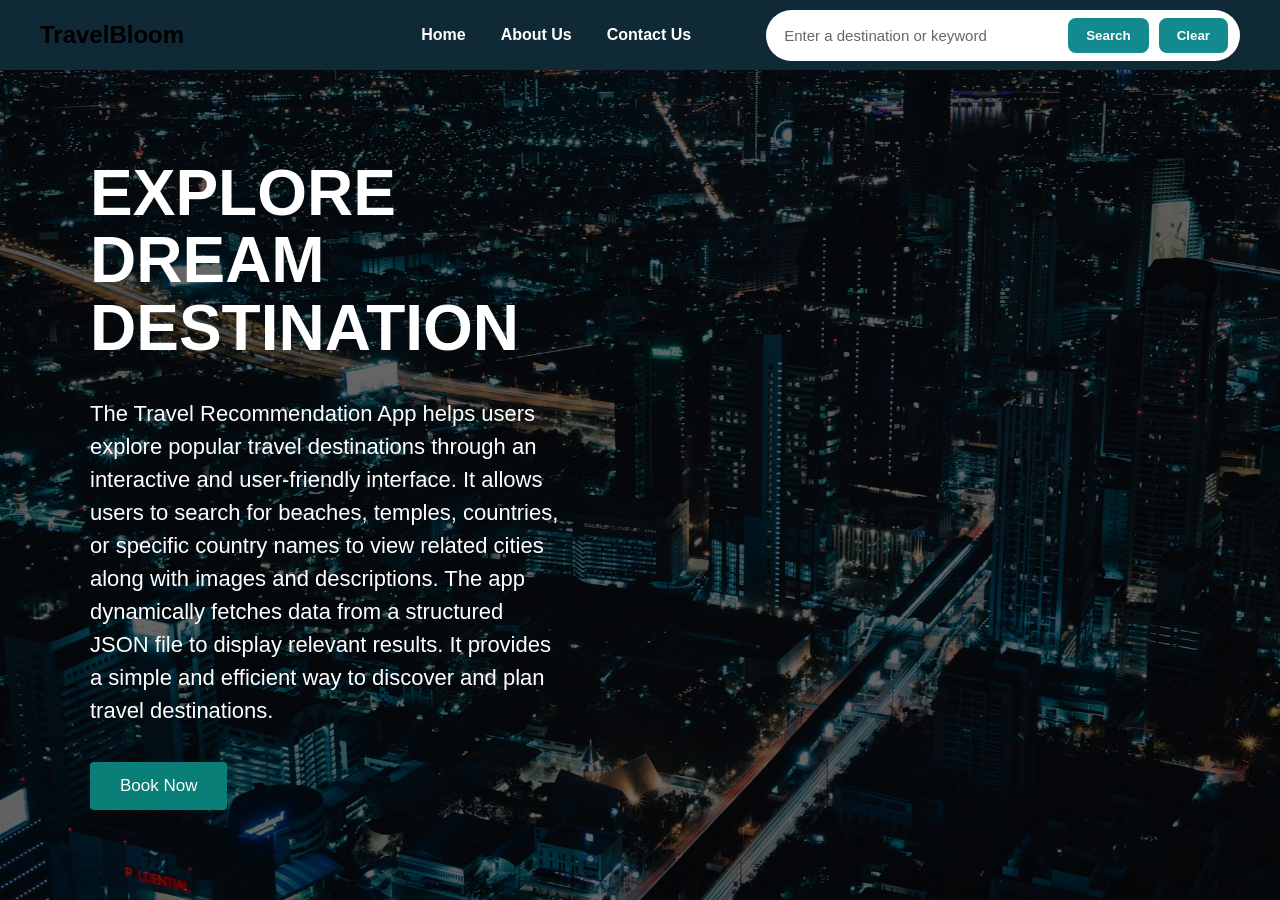
<file: index.html>
<!DOCTYPE html>
<html lang="en">
<head>
  <meta charset="UTF-8">
  <title>TravelBloom</title>
  <link rel="stylesheet" href="./travel_recommendation.css">
</head>
<body>
   <nav><h1>TravelBloom</h1>
<ul>
  <li><a href="./index.html" id="home">Home</a></li>
  <li><a href="./travel_aboutUs.html" id="about">About Us</a></li>
  <li><a href="./travel_contact.html" id="contact">Contact Us</a></li>
  <li class="search-box">
    <input
        type="text"
        id="searchBar"
        placeholder="Enter a destination or keyword">
    <button id="btnSearch">Search</button>
    <button id="btnResetSearch">Clear</button>
</li>

</ul>
</nav>
<main>
    <!-- Redes Sociais na Esquerda -->
    <aside class="social-sidebar">
        <a href="#"><i class="fa-brands fa-twitter"></i></a>
        <a href="#"><i class="fa-brands fa-facebook-f"></i></a>
        <a href="#"><i class="fa-brands fa-instagram"></i></a>
        <a href="#"><i class="fa-brands fa-youtube"></i></a>
      </aside>

    <section class="hero">
        <div class="hero-content">
            <h2>
                EXPLORE DREAM <br>
                DESTINATION
            </h2>
            <p>
                The Travel Recommendation App helps users explore popular travel
                destinations through an interactive and user-friendly interface.
                It allows users to search for beaches, temples, countries, or
                specific country names to view related cities along with images
                and descriptions. The app dynamically fetches data from a
                structured JSON file to display relevant results. It provides
                a simple and efficient way to discover and plan travel
                destinations.
            </p>
            <button>Book Now</button>
        </div>
        <div id="searchResults"></div>
    </section>
</main>
<script src="./travel_recommendation.js"></script>
</body>
</html>
</file>
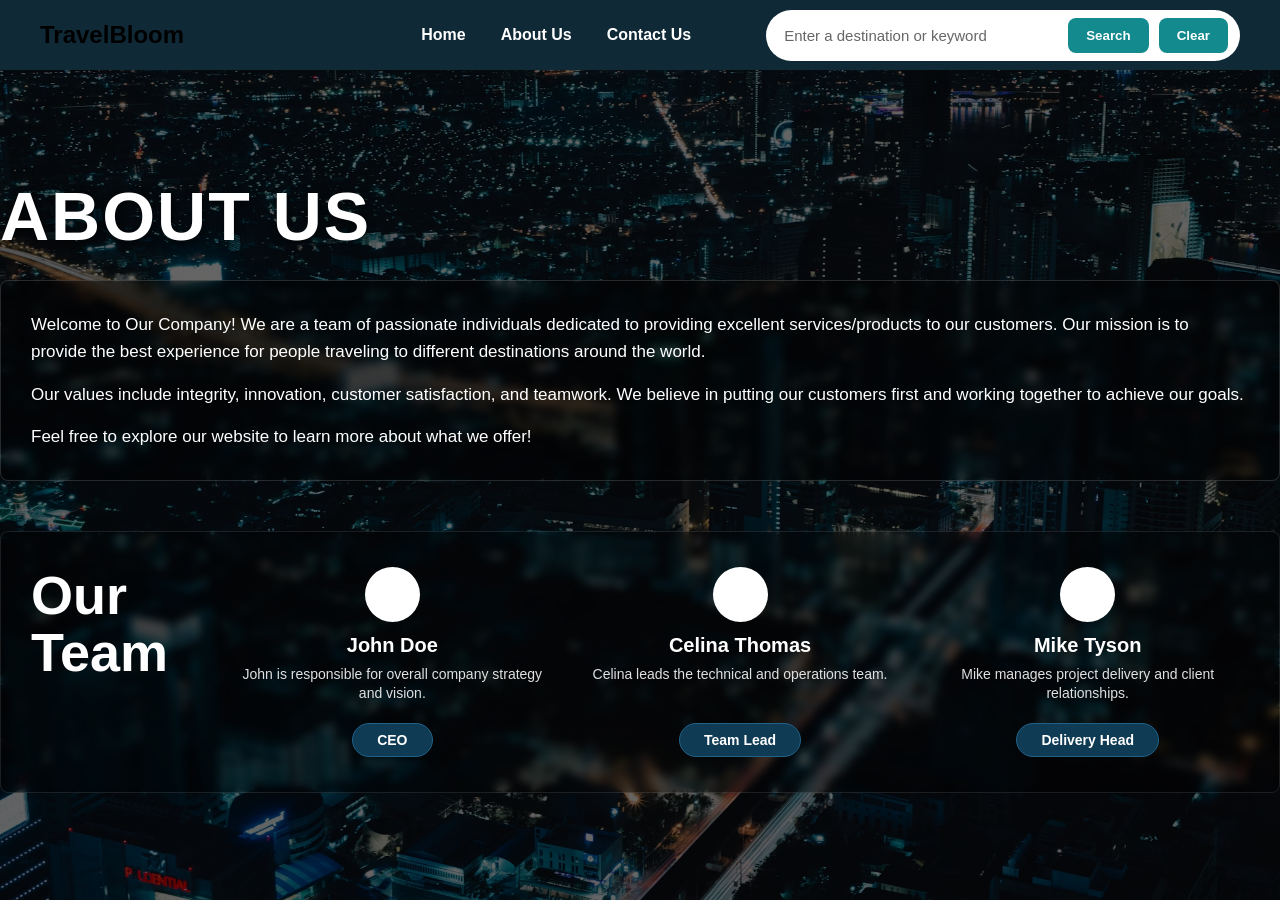
<file: travel_aboutUs.html>
<!DOCTYPE html>
<html lang="en">
<head>
  <meta charset="UTF-8">
  <title>TravelBloom</title>
  <link rel="stylesheet" href="./travel_recommendation.css">
</head>
<body>
   <nav><h1>TravelBloom</h1>
<ul>
  <li><a href="./index.html" id="home">Home</a></li>
  <li><a href="./travel_aboutUs.html" id="about">About Us</a></li>
  <li><a href="./travel_contact.html" id="contact">Contact Us</a></li>
  <li class="search-box">
    <input
        type="text"
        id="searchBar"
        placeholder="Enter a destination or keyword">
    <button id="btnSearch">Search</button>
    <button id="btnResetSearch">Clear</button>
</li>

</ul>
</nav>
<main>
    <!-- Redes Sociais na Esquerda -->
    <aside class="social-sidebar">
        <a href="#"><i class="fa-brands fa-twitter"></i></a>
        <a href="#"><i class="fa-brands fa-facebook-f"></i></a>
        <a href="#"><i class="fa-brands fa-instagram"></i></a>
        <a href="#"><i class="fa-brands fa-youtube"></i></a>
      </aside>

    <section class="hero">
        <div class="about-content">
      
            <h1 class="about-title">ABOUT US</h1>
      
            <!-- Bloco Transparente com Descrição -->
            <div class="about-description-box">
              <p>
                Welcome to Our Company! We are a team of passionate individuals dedicated to providing excellent services/products to our customers. Our mission is to provide the best experience for people traveling to different destinations around the world.
              </p>
              <p>
                Our values include integrity, innovation, customer satisfaction, and teamwork. We believe in putting our customers first and working together to achieve our goals.
              </p>
              <p>
                Feel free to explore our website to learn more about what we offer!
              </p>
            </div>
      
            <!-- Seção Our Team -->
            <section class="team-section">
              <h2 class="team-title">Our<br>Team</h2>
      
              <div class="team-cards">
                <!-- Card 1 -->
                <div class="team-card">
                  <div class="avatar"><i class="fa-solid fa-user"></i></div>
                  <h3>John Doe</h3>
                  <p>John is responsible for overall company strategy and vision.</p>
                  <span class="role-badge">CEO</span>
                </div>
      
                <!-- Card 2 -->
                <div class="team-card">
                  <div class="avatar"><i class="fa-solid fa-user"></i></div>
                  <h3>Celina Thomas</h3>
                  <p>Celina leads the technical and operations team.</p>
                  <span class="role-badge">Team Lead</span>
                </div>
      
                <!-- Card 3 -->
                <div class="team-card">
                  <div class="avatar"><i class="fa-solid fa-user"></i></div>
                  <h3>Mike Tyson</h3>
                  <p>Mike manages project delivery and client relationships.</p>
                  <span class="role-badge">Delivery Head</span>
                </div>
              </div>
            </section>
          </div>
    </section>
</main>
<script src="./travel_recommendation.js"></script>
</body>
</html>
</file>
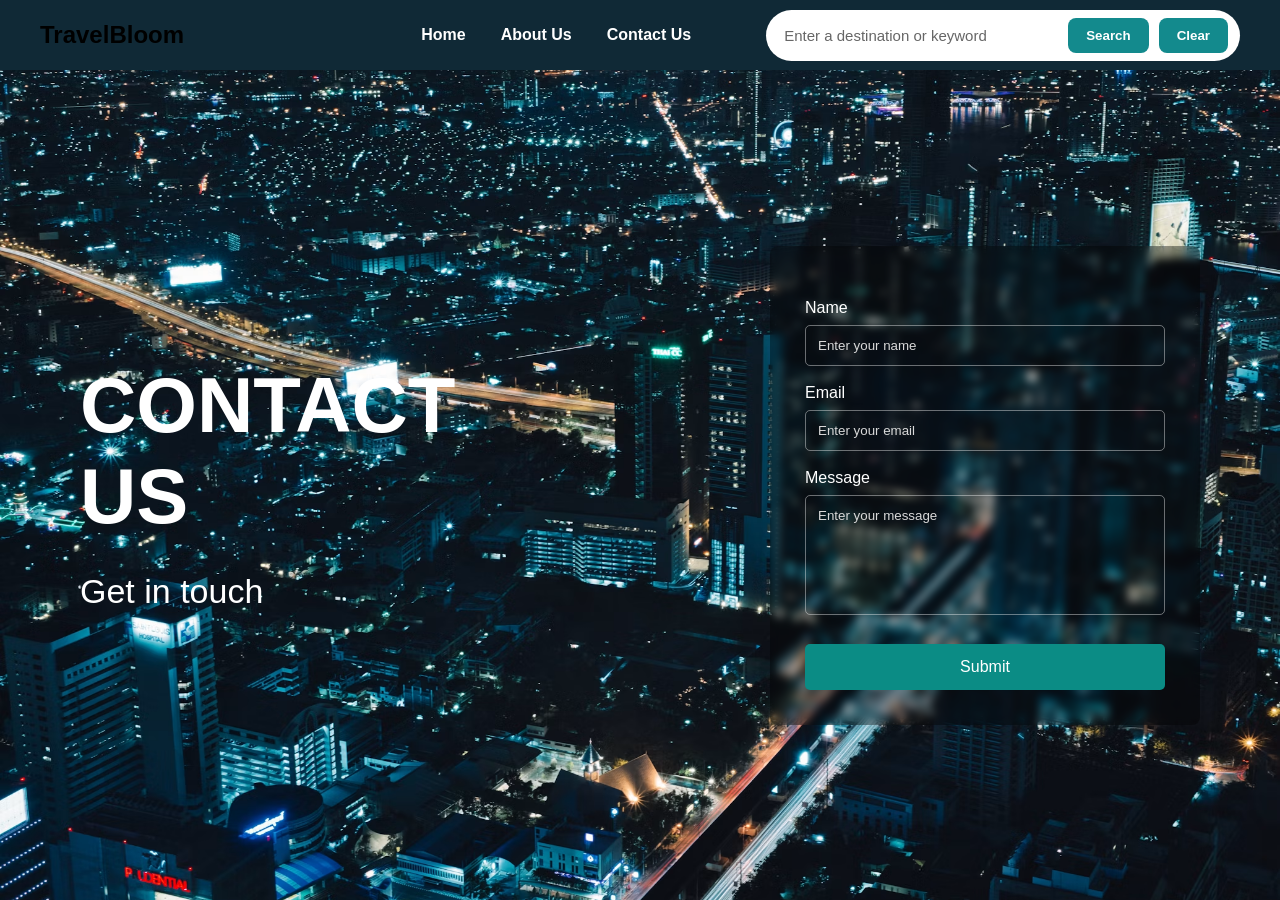
<file: travel_contact.html>
<!DOCTYPE html>
<html lang="en">
<head>
  <meta charset="UTF-8">
  <title>TravelBloom</title>
  <link rel="stylesheet" href="./travel_recommendation.css">
</head>
<body>
   <nav><h1>TravelBloom</h1>
<ul>
  <li><a href="./index.html" id="home">Home</a></li>
  <li><a href="./travel_aboutUs.html" id="about">About Us</a></li>
  <li><a href="./travel_contact.html" id="contact">Contact Us</a></li>
  <li class="search-box">
    <input
        type="text"
        id="searchBar"
        placeholder="Enter a destination or keyword">
    <button id="btnSearch">Search</button>
    <button id="btnResetSearch">Clear</button>
</li>

</ul>
</nav>
<main class="contact">
    <!-- Redes Sociais na Esquerda -->
 
    <aside class="social-sidebar">
        <a href="#"><i class="fa-brands fa-twitter"></i></a>
        <a href="#"><i class="fa-brands fa-facebook-f"></i></a>
        <a href="#"><i class="fa-brands fa-instagram"></i></a>
        <a href="#"><i class="fa-brands fa-youtube"></i></a>
      </aside>

        <!-- Texto da página -->
        <div class="contact-text">

            <h1>CONTACT US</h1>

            <p>Get in touch</p>

        </div>

        <div class="contact-form">

            <form>

                <label>Name</label>

                <input type="text" placeholder="Enter your name">

                <label>Email</label>

                <input type="email" placeholder="Enter your email">

                <label>Message</label>

                <textarea placeholder="Enter your message"></textarea>

                <button>Submit</button>

            </form>

        </div>

    </section>

</main>
<script src="./travel_recommendation.js"></script>
</body>
</html>
</file>
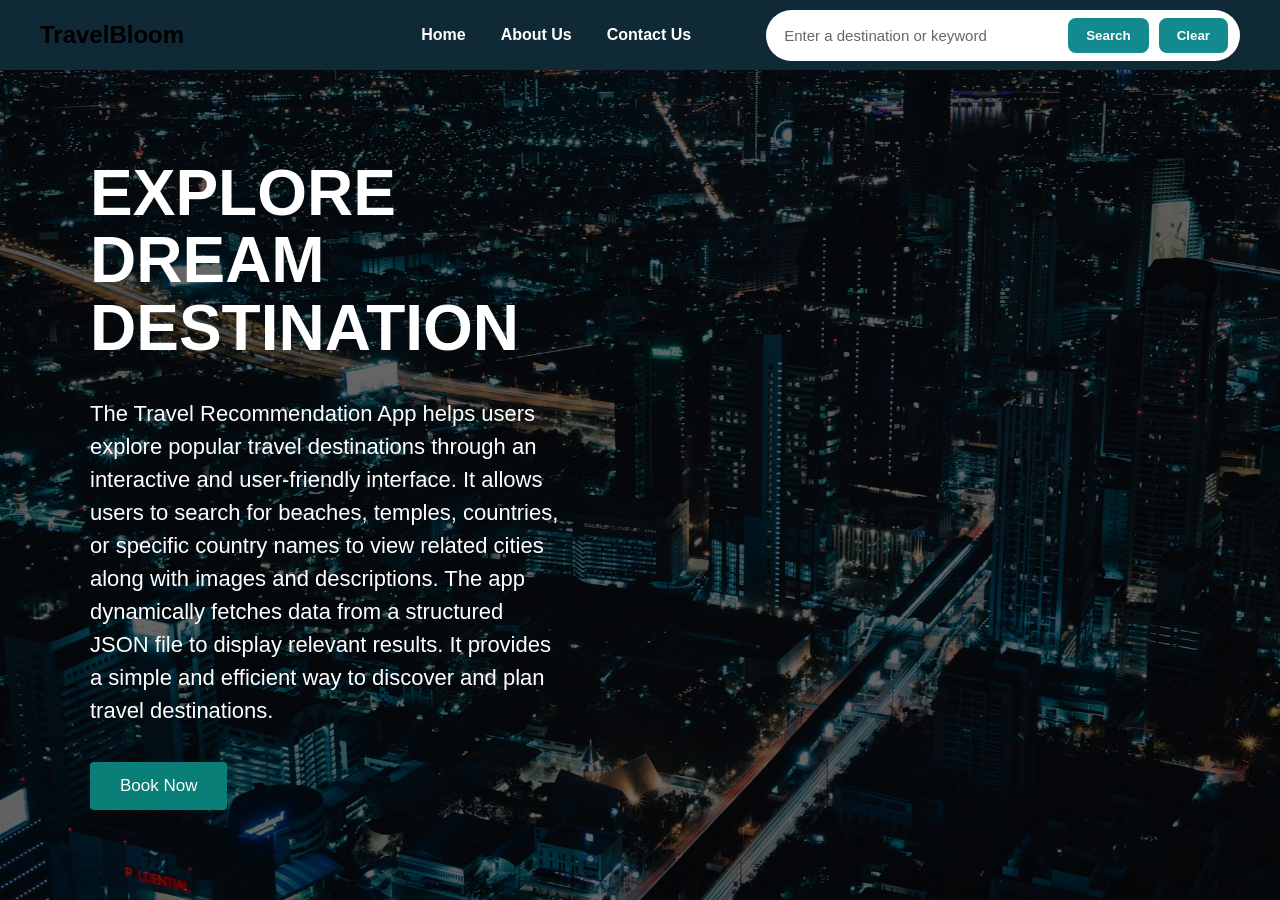
<file: travel_recommendation.html>
<!DOCTYPE html>
<html lang="en">
<head>
  <meta charset="UTF-8">
  <title>TravelBloom</title>
  <link rel="stylesheet" href="./travel_recommendation.css">
</head>
<body>
   <nav><h1>TravelBloom</h1>
<ul>
  <li><a href="./travel_recommendation.html" id="home">Home</a></li>
  <li><a href="./travel_aboutUs.html" id="about">About Us</a></li>
  <li><a href="./travel_contact.html" id="contact">Contact Us</a></li>
  <li class="search-box">
    <input
        type="text"
        id="searchBar"
        placeholder="Enter a destination or keyword">
    <button id="btnSearch">Search</button>
    <button id="btnResetSearch">Clear</button>
</li>

</ul>
</nav>
<main>
    <!-- Redes Sociais na Esquerda -->
    <aside class="social-sidebar">
        <a href="#"><i class="fa-brands fa-twitter"></i></a>
        <a href="#"><i class="fa-brands fa-facebook-f"></i></a>
        <a href="#"><i class="fa-brands fa-instagram"></i></a>
        <a href="#"><i class="fa-brands fa-youtube"></i></a>
      </aside>

    <section class="hero">
        <div class="hero-content">
            <h2>
                EXPLORE DREAM <br>
                DESTINATION
            </h2>
            <p>
                The Travel Recommendation App helps users explore popular travel
                destinations through an interactive and user-friendly interface.
                It allows users to search for beaches, temples, countries, or
                specific country names to view related cities along with images
                and descriptions. The app dynamically fetches data from a
                structured JSON file to display relevant results. It provides
                a simple and efficient way to discover and plan travel
                destinations.
            </p>
            <button>Book Now</button>
        </div>
        
    </section>
</main>
<script src="./travel_recommendation.js"></script>
</body>
</html>
</file>
<file: travel_recommendation.css>
/* =========================
   RESET
========================= */

*{
    margin:0;
    padding:0;
    box-sizing:border-box;
    font-family:Arial, Helvetica, sans-serif;
}

body{
    background:#f4f4f4;
}

/* =========================
   NAVBAR
========================= */

nav{

    background:#102936;

    height:70px;

    padding:0 40px;

    display:flex;

    justify-content:space-between;

    align-items:center;
}

/* =========================
   LOGO
========================= */

.logo h1{

    color:white;
    
    font-size:22px;

    font-style:italic;

    font-weight:500;
}

/* =========================
   MENU
========================= */

nav ul{

    display:flex;

    align-items:center;

    list-style:none;

    gap:35px;
}

nav a{

    color:white;

    text-decoration:none;

    font-weight:600;

    transition:0.3s;
}

nav a:hover{

    color:#8ed6ff;
}

/* =========================
   BARRA DE PESQUISA
========================= */

.search-box{

    display:flex;

    align-items:center;

    gap:10px;

    background:white;

    padding:8px 12px;

    border-radius:35px;

    margin-left:40px;
}

#searchBar{

    width:280px;

    border:none;

    outline:none;

    font-size:15px;

    padding:6px;
}

#searchBar::placeholder{

    color:#666;
}

/* =========================
   BOTÕES
========================= */

#btnSearch,
#btnResetSearch{

    background:#138a8d;

    color:white;

    border:none;

    padding:10px 18px;

    border-radius:8px;

    cursor:pointer;

    font-weight:600;

    transition:.3s;
}

#btnSearch:hover,
#btnResetSearch:hover{

    background:#0f6f72;
}

/* =========================
   Imagem de fundo
========================= */
.hero{

    height:calc(100vh - 70px);

    background-image: linear-gradient(rgba(0, 0, 0, 0.6), rgba(0, 0, 0, 0.6)), url('city-night.jpg');

    background-size:cover;

    background-position:center;

    display:flex;

    align-items:center;
}
/* =========================
   Estilização do sidebar
========================= */
.social-sidebar {
    position: absolute;
    left: 30px;
    top: 40%;
    transform: translateY(-50%);
    display: flex;
    flex-direction: column;
    gap: 25px;
  }
  
  .social-sidebar a {
    color: white;
    font-size: 22px;
    transition: transform 0.2s, color 0.2s;
  }
  
  .social-sidebar a:hover {
    color: #8ed6ff;
    transform: scale(1.2);
  }
/* =========================
   texto da home
========================= */
.hero-content{

    width:520px;

    margin-left:90px;

    color:white;
}

/* =========================
   titulo da home
========================= */
.hero-content h2{

    font-size:64px;

    font-weight:700;

    line-height:1.05;

    text-transform:uppercase;

    margin-bottom:35px;
}

/* =========================
   Paragrafo da home
========================= */
.hero-content p{

    width:470px;

    font-size:22px;

    line-height:1.5;

    margin-bottom:35px;

    color:white;
}

/* =========================
   Botão da home
========================= */

.hero-content button{

    background:#0a7f77;

    color:white;

    border:none;

    padding:14px 30px;

    font-size:17px;

    border-radius:4px;

    cursor:pointer;

    transition:.3s;
}

.hero-content button:hover{

    background:#086660;
}

/* Título ABOUT US */
.about-title {
    font-size: 68px;
    font-weight: 800;
    letter-spacing: 2px;
    margin-bottom: 25px;
    text-shadow: 2px 2px 8px rgba(0, 0, 0, 0.6);
    color:white
  }
  
  /* Bloco Transparente com Descrição */
  .about-description-box {
    background: rgba(0, 0, 0, 0.45);
    backdrop-filter: blur(4px);
    border: 1px solid rgba(255, 255, 255, 0.15);
    border-radius: 8px;
    padding: 30px;
    margin-bottom: 50px;
    color:white
  }
  
  .about-description-box p {
    color:white;
    font-size: 17px;
    line-height: 1.6;
    margin-bottom: 15px;
  }
  
  .about-description-box p:last-child {
    margin-bottom: 0;
  }
  
  /* Seção Our Team */
  .team-section {
    color:white;
    display: flex;
    align-items: flex-start;
    gap: 40px;
    background: rgba(0, 0, 0, 0.35);
    backdrop-filter: blur(4px);
    padding: 35px 30px;
    border-radius: 8px;
    border: 1px solid rgba(255, 255, 255, 0.1);
  }
  
  .team-title {
    color:white;
    font-size: 54px;
    line-height: 1.05;
    font-weight: 700;
    min-width: 160px;
  }
  
  /* Grid de Cards */
  .team-cards {
    display: flex;
    gap: 25px;
    flex-grow: 1;
  }
  
  .team-card {
    flex: 1;
    display: flex;
    flex-direction: column;
    align-items: center;
    text-align: center;
  }
  
  /* Ícone de Avatar */
  .team-card .avatar {
    background: white;
    color: #102936;
    width: 55px;
    height: 55px;
    border-radius: 50%;
    display: flex;
    align-items: center;
    justify-content: center;
    font-size: 24px;
    margin-bottom: 12px;
  }
  
  .team-card h3 {
    font-size: 20px;
    font-weight: 700;
    margin-bottom: 8px;
  }
  
  .team-card p {
    font-size: 14px;
    line-height: 1.4;
    color: #e0e0e0;
    margin-bottom: 16px;
    min-height: 42px;
  }
  
  /* Badge dos Cargos (CEO, Team Lead, etc.) */
  .role-badge {
    background: #103b54;
    color: white;
    border: 1px solid #206188;
    padding: 8px 24px;
    border-radius: 20px;
    font-size: 14px;
    font-weight: 600;
  }



 /* Fundo da pagina de contato*/
  .contact-page{

    height:calc(100vh - 70px);

    background-image:url("./images/background.jpg");

    background-size:cover;

    background-position:center;

    display:flex;

    align-items:center;

    justify-content:space-between;

    padding:0 80px;
}

/* Texto da esquerda */
.contact-info{

    color:white;

    width:500px;

    margin-left:60px;
}

.contact-info h2{

    font-size:72px;

    font-weight:bold;

    margin-bottom:25px;
}

.contact-info p{

    font-size:30px;
}

/* Formulario */
.contact-form{

    width:430px;

    background:rgba(0,0,0,.35);

    padding:35px;

    border-radius:8px;

    backdrop-filter:blur(3px);
}

/* labels */
.contact-form label{

    display:block;

    color:white;

    margin-bottom:8px;

    margin-top:18px;

    font-size:16px;
}

/* inputs */
.contact-form input{

    width:100%;

    padding:12px;

    border:1px solid rgba(255,255,255,.4);

    border-radius:5px;

    background:transparent;

    color:white;

    outline:none;
}

/* textarea */

.contact-form textarea{

    width:100%;

    padding:12px;

    resize:none;

    border-radius:5px;

    border:1px solid rgba(255,255,255,.4);

    background:transparent;

    color:white;

    outline:none;
}

/* Placeholder */
.contact-form input::placeholder,
.contact-form textarea::placeholder{

    color:#d9d9d9;
}

/* Botão */

.contact-form button{

    width:100%;

    margin-top:25px;

    padding:15px;

    border:none;

    border-radius:5px;

    background:#0d8b83;

    color:white;

    font-size:16px;

    cursor:pointer;

    transition:.3s;
}

.contact-form button:hover{

    background:#0b6f69;
}


/* Icones laterais */
.social-icons{

    display:flex;

    flex-direction:column;

    gap:28px;

    margin-right:40px;
}

.social-icons img{

    width:28px;
}
/* fundo da pagina contato*/
.contact{

    width:100%;

    height:calc(100vh - 70px);

    background-image:url("./city-night.jpg");

    background-size:cover;

    background-position:center;

    background-repeat:no-repeat;

    display:flex;

    align-items:center;

    justify-content:space-between;

    padding:0 80px;

    position:relative;
}
/* textos pagina contato */
.contact-text{

    color:white;

    width:45%;
}
/* titulo pagina contato */
.contact-text h1{

    font-size:78px;

    font-weight:700;

    margin-bottom:30px;
}
/* paragrafos pagina contato */
.contact-text p{

    font-size:34px;
}

/* formulario da pagina contato */
.contact-form{

    width:430px;

    padding:35px;

    background:rgba(0,0,0,.35);

    border-radius:8px;

    backdrop-filter:blur(4px);
}
/* label da pagina contato */
.contact-form label{

    display:block;

    color:white;

    margin-bottom:8px;

    margin-top:18px;
}

/* inputs da pagina contato */

.contact-form input{

    width:100%;

    padding:12px;

    border-radius:5px;

    border:1px solid rgba(255,255,255,.4);

    background:transparent;

    color:white;

    outline:none;
}

/* textarea da pagina contato */
.contact-form textarea{

    width:100%;

    height:120px;

    resize:none;

    padding:12px;

    border-radius:5px;

    border:1px solid rgba(255,255,255,.4);

    background:transparent;

    color:white;

    outline:none;
}

/* placeholder da pagina contato */
.contact-form input::placeholder,
.contact-form textarea::placeholder{

    color:#d9d9d9;
}

/* botão da pagina contato */

.contact-form button{

    width:100%;

    margin-top:25px;

    padding:14px;

    border:none;

    border-radius:5px;

    background:#0b8c85;

    color:white;

    cursor:pointer;

    font-size:16px;
}


.pagina-search{

    min-height:calc(100vh - 70px);

    background-image:url("./city-night.jpg");

    background-size:cover;

    background-position:center;

    background-repeat:no-repeat;

    padding:50px 120px;
}

#searchResults{

    display:flex;

    flex-direction:column;

    gap:25px;

    width:380px;

    margin-left:auto;
}

#searchResults h2{

    color:#d86d00;

    font-size:42px;

    margin-bottom:10px;
}

.result-card{

    background:white;

    border-radius:8px;

    overflow:hidden;

    box-shadow:0 0 10px rgba(0,0,0,.25);
}

.result-card img{

    width:100%;

    height:220px;

    object-fit:cover;
}

.result-info{

    padding:18px;
}

.result-info h3{

    margin-bottom:10px;

    font-size:26px;
}

.result-info p{

    line-height:1.4;
}

.result-info button{

    margin-top:15px;

    background:#118b8b;

    color:white;

    border:none;

    padding:10px 20px;

    cursor:pointer;

    border-radius:5px;
}

#searchResults {
    display: flex;
    flex-direction: column;
    gap: 25px;
    width: 380px;
    margin-left: auto;
    margin-right: 80px; /* Dá um espaço da borda direita */
    max-height: 80vh; /* Não deixa passar da tela */
    overflow-y: auto; /* Adiciona barra de rolagem se precisar */
}

/* Deixa a scrollbar mais bonita (opcional) */
#searchResults::-webkit-scrollbar {
    width: 8px;
}
#searchResults::-webkit-scrollbar-thumb {
    background-color: #138a8d;
    border-radius: 4px;
}
</file>
